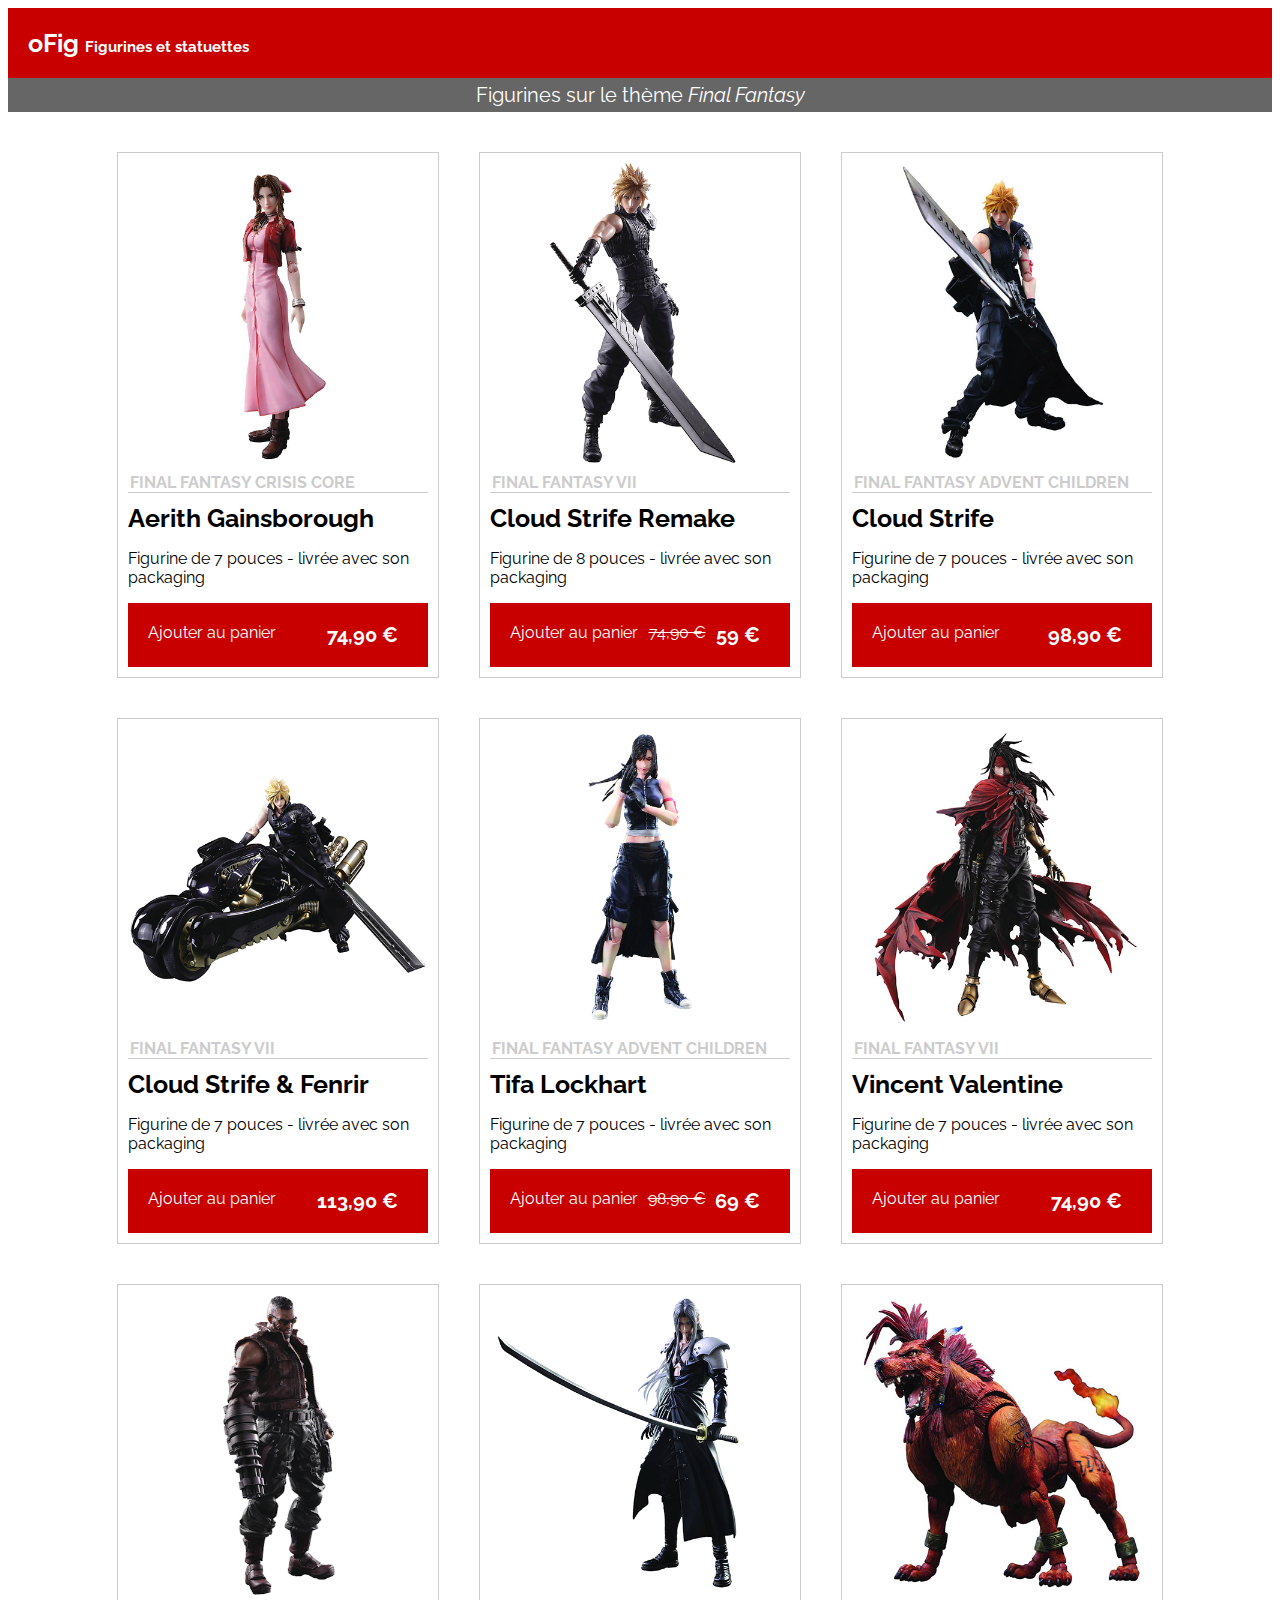
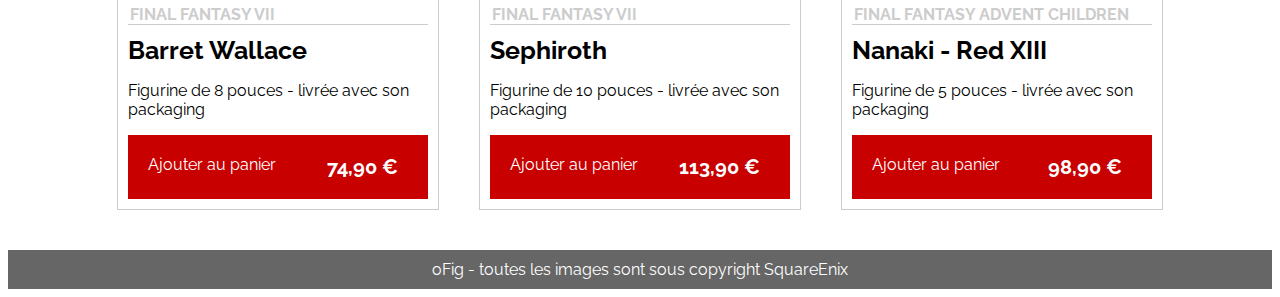
<file: index.html>
<!DOCTYPE html>
<html lang="fr">
<head>
    <meta charset="UTF-8">
    <meta name="viewport" content="width=device-width, initial-scale=1.0">
    <title>oFig</title>
    <link href="styles.css" rel="stylesheet">
    <link rel="preconnect" href="https://fonts.gstatic.com">
    <link href="https://fonts.googleapis.com/css2?family=Raleway:wght@400;700&display=swap" rel="stylesheet">
</head>
<body>
    <header>
        <h1>
            oFig <em>Figurines et statuettes</em>
        </h1>
    
    <h2>
        Figurines sur le thème <strong>Final Fantasy</strong>
    </h2>
    </header>

<main>
    <article class="product">
        <img class="presentation-picture" src="images/aerith.png" alt="aerith">
        <aside>
            Final Fantasy Crisis Core
        </aside>
        <h3>
            Aerith Gainsborough
        </h3>
        <p>
            Figurine de 7 pouces - livrée avec son packaging
        </p>
        <div class="add-to-cart">
            <div class="cart">
                Ajouter au panier
            </div>
            <div class="actual-price">
                74,90 €
            </div>
        </div>
    </article>

    <article class="product">
        <img class="presentation-picture" src="images/cloud.png" alt="cloud">
        <aside>
            Final Fantasy VII
        </aside>
        <h3>
            Cloud Strife Remake
        </h3>
        <p>
            Figurine de 8 pouces - livrée avec son packaging
        </p>
        <div class="add-to-cart">
            <div class="cart">
                Ajouter au panier
            </div>
            <div class="price-before">
                74,90 €
            </div>
            <div class="actual-price">
                59 €
            </div>
        </div>
    </article>

    <article class="product">
        <img class="presentation-picture" src="images/cloud-ac.png" alt="cloud-ac">
        <aside>
            Final Fantasy Advent Children
        </aside>
        <h3>
            Cloud Strife
        </h3>
        <p>
            Figurine de 7 pouces - livrée avec son packaging
        </p>
        <div class="add-to-cart">
            <div class="cart">
                Ajouter au panier
            </div>
            <div class="actual-price">
                98,90 €
            </div>
        </div>
    </article>

    <article class="product">
        <img class="presentation-picture" src="images/cloud-bike.png" alt="cloud-bike">
        <aside>
            Final Fantasy VII
        </aside>
        <h3>
            Cloud Strife & Fenrir
        </h3>
        <p>
            Figurine de 7 pouces - livrée avec son packaging
        </p>
        <div class="add-to-cart">
            <div class="cart">
                Ajouter au panier
            </div>
            <div class="actual-price">
                113,90 €
            </div>
        </div>
    </article>

    <article class="product">
        <img class="presentation-picture" src="images/tifa.png" alt="tifa">
        <aside>
            Final Fantasy Advent Children
        </aside>
        <h3>
            Tifa Lockhart
        </h3>
        <p>
            Figurine de 7 pouces - livrée avec son packaging
        </p>
        <div class="add-to-cart">
            <div class="cart">
                Ajouter au panier
            </div>
            <div class="price-before">
                98,90 €
            </div>
            <div class="actual-price">
                69 €
            </div>
        </div>
    </article>

    <article class="product">
        <img class="presentation-picture" src="images/vincent.png" alt="vincent">
        <aside>
            Final Fantasy VII
        </aside>
        <h3>
            Vincent Valentine
        </h3>
        <p>
            Figurine de 7 pouces - livrée avec son packaging
        </p>
        <div class="add-to-cart">
            <div class="cart">
                Ajouter au panier
            </div>
            <div class="actual-price">
                74,90 €
            </div>
        </div>
    </article>

    <article class="product">
        <img class="presentation-picture" src="images/barret.png" alt="barret">
        <aside>
            Final Fantasy VII
        </aside>
        <h3>
            Barret Wallace
        </h3>
        <p>
            Figurine de 8 pouces - livrée avec son packaging
        </p>
        <div class="add-to-cart">
            <div class="cart">
                Ajouter au panier
            </div>
            <div class="actual-price">
                74,90 €
            </div>
        </div>
    </article>

    <article class="product">
        <img class="presentation-picture" src="images/sephiroth.png" alt="sephiroth">
        <aside>
            Final Fantasy VII
        </aside>
        <h3>
            Sephiroth
        </h3>
        <p>
            Figurine de 10 pouces - livrée avec son packaging
        </p>
        <div class="add-to-cart">
            <div class="cart">
                Ajouter au panier
            </div>
            <div class="actual-price">
                113,90 €
            </div>
        </div>
    </article>

    <article class="product">
        <img class="presentation-picture" src="images/nanaki.png" alt="nanaki">
        <aside>
            Final Fantasy Advent Children
        </aside>
        <h3>
            Nanaki - Red XIII
        </h3>
        <p>
            Figurine de 5 pouces - livrée avec son packaging
        </p>
        <div class="add-to-cart">
            <div class="cart">
                Ajouter au panier
            </div>
            <div class="actual-price">
                98,90 €
            </div>
        </div>
    </article>

</main>

<footer>
    oFig - toutes les images sont sous copyright SquareEnix
</footer>
</body>
</html>
</file>
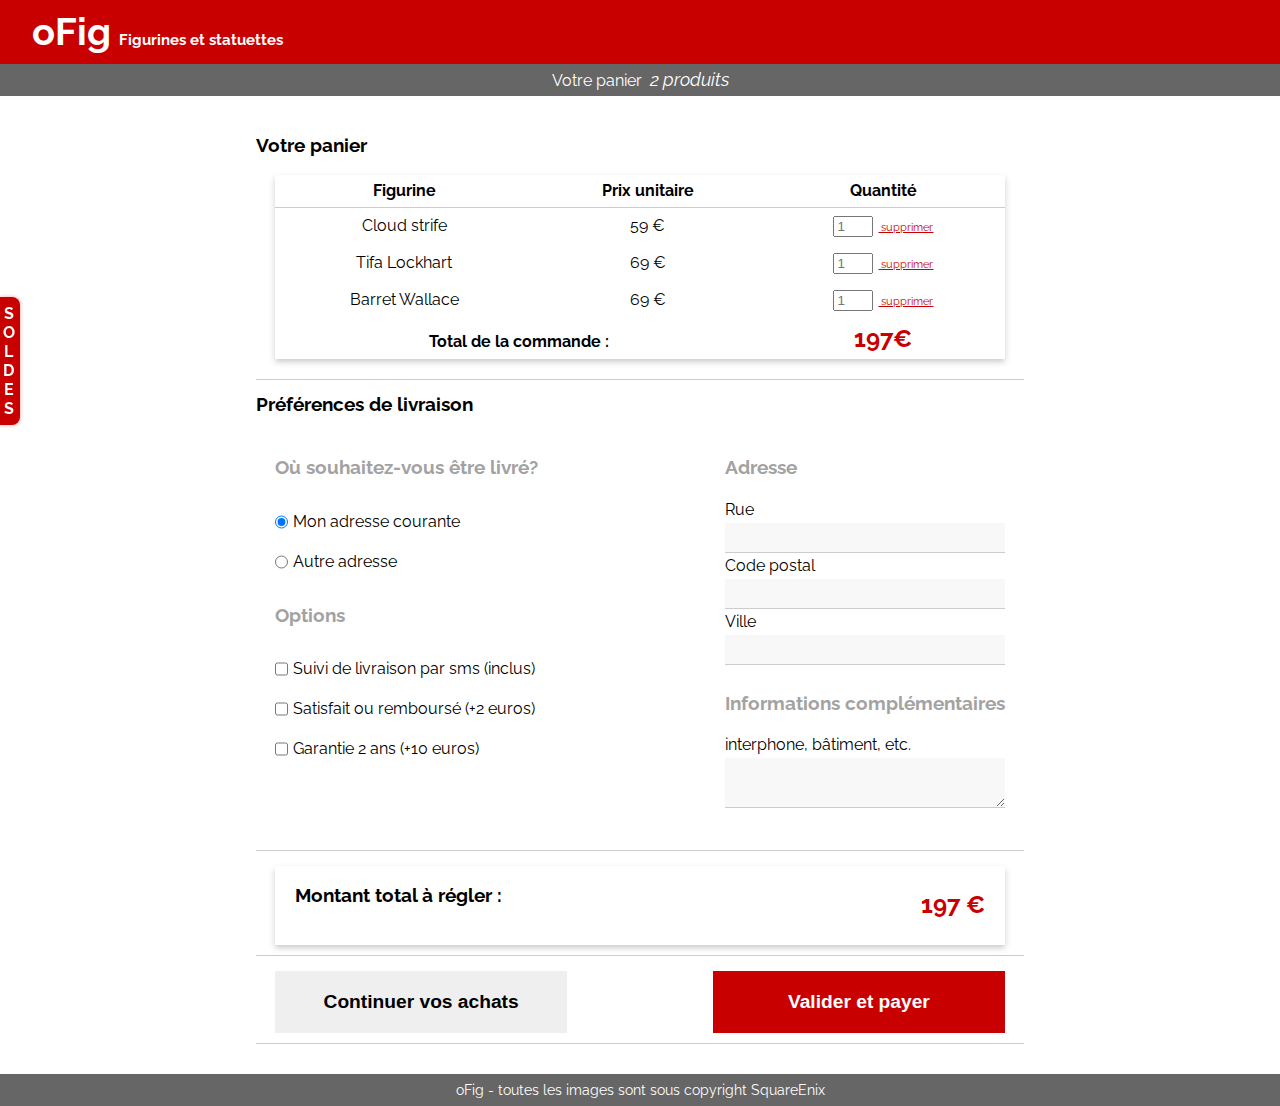
<file: cart.html>
<!DOCTYPE html>
<html lang="fr">
<head>
    <meta charset="UTF-8">
    <meta name="viewport" content="width=device-width, initial-scale=1.0">
    <title>oFig panier</title>
    <link rel="stylesheet" href="css/reset.css">
    <link rel="preconnect" href="https://fonts.gstatic.com">
    <link href="https://fonts.googleapis.com/css2?family=Raleway:ital,wght@0,400;0,700;1,400&display=swap" rel="stylesheet">
    <link rel="stylesheet" href="css/cart.css">
</head>
<body>
    <header>
        <h2>
            oFig
            <em>
                Figurines et statuettes
            </em>
        </h2>
        <h1>
            Votre panier
            <em>
                2 produits
            </em>
        </h1>
    </header>

    <main>
            <div class="cart-section">
                <h3>
                    Votre panier
                </h3>
        
                <table class="cart">
                    <thead>
                        <tr>
                            <th>Figurine</th>
                            <th>Prix unitaire</th>
                            <th>Quantité</th>
                        </tr>
                    </thead>
                    <tbody>
                        <tr>
                            <td>Cloud strife</td>
                            <td>59 €</td>
                            <td class="cart__quantity">
                                <input type="number" min="1" name="quantity-1" id="quantity-1" class="quantity" placeholder="1">
                                    supprimer
                            </td>
                        </tr>
                        <tr>
                            <td>Tifa Lockhart</td>
                            <td>69 €</td>
                            <td class="cart__quantity">
                                <input type="number" min="1" name="quantity-2" id="quantity-2" class="quantity" placeholder="1">
                                    supprimer
                            </td>
                        </tr>
                        <tr>
                            <td>Barret Wallace</td>
                            <td>69 €</td>
                            <td class="cart__quantity">
                                <input type="number" min="1" name="quantity-3" id="quantity-3" class="quantity" placeholder="1">
                                    supprimer
                            </td>
                        </tr>
                    </tbody>
                    <tfoot>
                        <tr>
                            <td colspan="2" id="cart__total">Total de la commande :</td>
                            <td id="cart__total-price">
                                197€
                            </td>
                        </tr>
                    </tfoot>
                </table>
            </div>

        <div class="delivery-section">
            <h3>
                Préférences de livraison
            </h3>
            <div class="delivery-preferences">
                <div class="delivery-preferences__column">
                    <fieldset>
                        <h4>
                            Où souhaitez-vous être livré?
                        </h4>
                        
                        <label>
                            <input type="radio" name="address-choice" checked>Mon adresse courante
                        </label>
                        <label>
                            <input type="radio" name="address-choice">Autre adresse
                        </label>
                    </fieldset>
    
                    <fieldset>
                        <h4>
                            Options
                        </h4>
                        <label>
                            <input type="checkbox">Suivi de livraison par sms (inclus)
                        </label>
                        <label>
                            <input type="checkbox">Satisfait ou remboursé (+2 euros)
                        </label>
                        <label>
                            <input type="checkbox">Garantie 2 ans (+10 euros)
                        </label>
                    </fieldset>
                </div>
                <div class="delivery-preferences__column">
                    <fieldset id="adress">
                        <h4>
                            Adresse
                        </h4>
                        <label>Rue</label>
                        <input type="text" name="street">
                        <label >Code postal</label>
                        <input type="number" name="zip-code">
                        <label >Ville</label>
                        <input type="text" name="city">
                    </fieldset>

                    <fieldset>
                        <h4>
                            Informations complémentaires
                        </h4>
                        <label>interphone, bâtiment, etc.</label>
                        <textarea name="infos" id="" cols="30" rows="3"></textarea>
                    </fieldset>
                </div>
            </div>
        </div>

        <div class="total-section">
                <div class="total-payment">
                    <h3>
                        Montant total à régler :
                    </h3>
                    <p>
                        197 €
                    </p>
                </div>
        </div>

        <div class="confirm-section">
            <div class="buttons">
                <button class="button button--continue">
                    Continuer vos achats
                </button>
                <button class="button button--pay">
                    Valider et payer
                </button>
            </div>
        </div>

    </main>

    <div class="solde-banner">
        SOLDES
    </div>

    <footer>
        oFig - toutes les images sont sous copyright SquareEnix
    </footer>
</body>
</html>
</file>
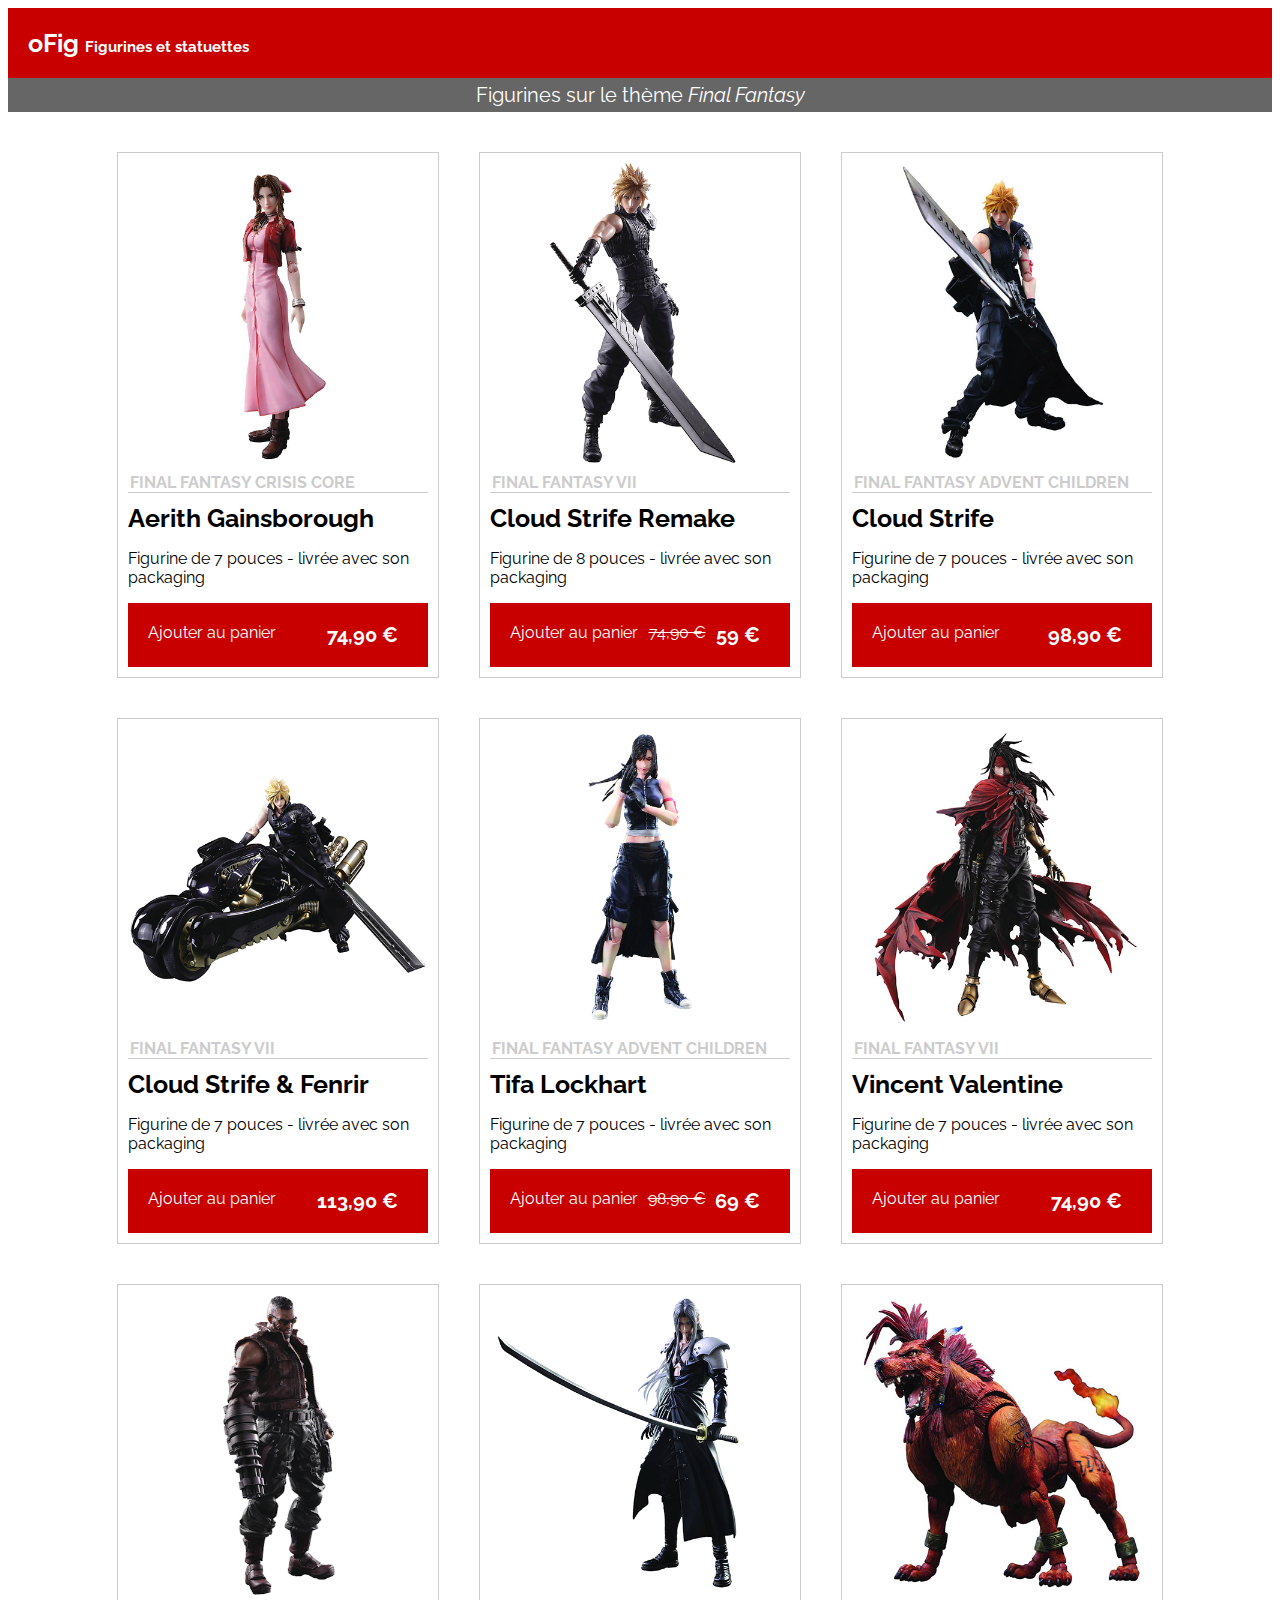
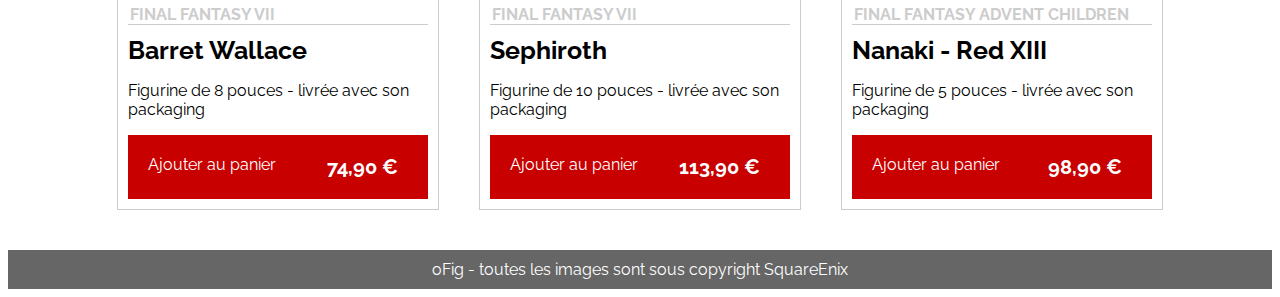
<file: home.html>
<!DOCTYPE html>
<html lang="fr">
<head>
    <meta charset="UTF-8">
    <meta name="viewport" content="width=device-width, initial-scale=1.0">
    <title>oFig</title>
    <link href="css/home.css" rel="stylesheet">
    <link rel="preconnect" href="https://fonts.gstatic.com">
    <link href="https://fonts.googleapis.com/css2?family=Raleway:wght@400;700&display=swap" rel="stylesheet">
</head>
<body>
    <header>
        <h1>
            oFig <em>Figurines et statuettes</em>
        </h1>
    
    <h2>
        Figurines sur le thème <strong>Final Fantasy</strong>
    </h2>
    </header>

<main>
    <article class="product">
        <img class="presentation-picture" src="images/aerith.png" alt="aerith">
        <aside>
            Final Fantasy Crisis Core
        </aside>
        <h3>
            Aerith Gainsborough
        </h3>
        <p>
            Figurine de 7 pouces - livrée avec son packaging
        </p>
        <div class="add-to-cart">
            <div class="cart">
                Ajouter au panier
            </div>
            <div class="actual-price">
                74,90 €
            </div>
        </div>
    </article>

    <article class="product">
        <img class="presentation-picture" src="images/cloud.png" alt="cloud">
        <aside>
            Final Fantasy VII
        </aside>
        <h3>
            Cloud Strife Remake
        </h3>
        <p>
            Figurine de 8 pouces - livrée avec son packaging
        </p>
        <div class="add-to-cart">
            <div class="cart">
                Ajouter au panier
            </div>
            <div class="price-before">
                74,90 €
            </div>
            <div class="actual-price">
                59 €
            </div>
        </div>
    </article>

    <article class="product">
        <img class="presentation-picture" src="images/cloud-ac.png" alt="cloud-ac">
        <aside>
            Final Fantasy Advent Children
        </aside>
        <h3>
            Cloud Strife
        </h3>
        <p>
            Figurine de 7 pouces - livrée avec son packaging
        </p>
        <div class="add-to-cart">
            <div class="cart">
                Ajouter au panier
            </div>
            <div class="actual-price">
                98,90 €
            </div>
        </div>
    </article>

    <article class="product">
        <img class="presentation-picture" src="images/cloud-bike.png" alt="cloud-bike">
        <aside>
            Final Fantasy VII
        </aside>
        <h3>
            Cloud Strife & Fenrir
        </h3>
        <p>
            Figurine de 7 pouces - livrée avec son packaging
        </p>
        <div class="add-to-cart">
            <div class="cart">
                Ajouter au panier
            </div>
            <div class="actual-price">
                113,90 €
            </div>
        </div>
    </article>

    <article class="product">
        <img class="presentation-picture" src="images/tifa.png" alt="tifa">
        <aside>
            Final Fantasy Advent Children
        </aside>
        <h3>
            Tifa Lockhart
        </h3>
        <p>
            Figurine de 7 pouces - livrée avec son packaging
        </p>
        <div class="add-to-cart">
            <div class="cart">
                Ajouter au panier
            </div>
            <div class="price-before">
                98,90 €
            </div>
            <div class="actual-price">
                69 €
            </div>
        </div>
    </article>

    <article class="product">
        <img class="presentation-picture" src="images/vincent.png" alt="vincent">
        <aside>
            Final Fantasy VII
        </aside>
        <h3>
            Vincent Valentine
        </h3>
        <p>
            Figurine de 7 pouces - livrée avec son packaging
        </p>
        <div class="add-to-cart">
            <div class="cart">
                Ajouter au panier
            </div>
            <div class="actual-price">
                74,90 €
            </div>
        </div>
    </article>

    <article class="product">
        <img class="presentation-picture" src="images/barret.png" alt="barret">
        <aside>
            Final Fantasy VII
        </aside>
        <h3>
            Barret Wallace
        </h3>
        <p>
            Figurine de 8 pouces - livrée avec son packaging
        </p>
        <div class="add-to-cart">
            <div class="cart">
                Ajouter au panier
            </div>
            <div class="actual-price">
                74,90 €
            </div>
        </div>
    </article>

    <article class="product">
        <img class="presentation-picture" src="images/sephiroth.png" alt="sephiroth">
        <aside>
            Final Fantasy VII
        </aside>
        <h3>
            Sephiroth
        </h3>
        <p>
            Figurine de 10 pouces - livrée avec son packaging
        </p>
        <div class="add-to-cart">
            <div class="cart">
                Ajouter au panier
            </div>
            <div class="actual-price">
                113,90 €
            </div>
        </div>
    </article>

    <article class="product">
        <img class="presentation-picture" src="images/nanaki.png" alt="nanaki">
        <aside>
            Final Fantasy Advent Children
        </aside>
        <h3>
            Nanaki - Red XIII
        </h3>
        <p>
            Figurine de 5 pouces - livrée avec son packaging
        </p>
        <div class="add-to-cart">
            <div class="cart">
                Ajouter au panier
            </div>
            <div class="actual-price">
                98,90 €
            </div>
        </div>
    </article>

</main>

<footer>
    oFig - toutes les images sont sous copyright SquareEnix
</footer>
</body>
</html>
</file>
<file: styles.css>
body {
    font-family: 'Raleway', sans-serif;
}

header {
    display: flex;
    flex-direction: column;
}

main {
    display: flex;
    flex-direction: row;
    justify-content: center;
    flex-wrap: wrap;
}

h1 {
    color: #FFFFFF;
    background-color: #C80000;
    padding: 20px;
    font-size: 25px;
    margin: 0;
}

h1 em {
    font-style: normal;
    font-size: 15px;
}

h2 {
    color: #FFFFFF;
    background-color: #666;
    text-align: center;
    font-weight: normal;
    margin: 0 0 20px 0;
    padding: 5px;
    font-size: 20px;
}

h2 strong {
    font-style: italic;
    font-weight: normal;
}

.product {
    display: flex;
    flex-direction: column;
    border: 0.5px solid #ccc;
    width: 400px;
    padding: 10px;
    justify-content: space-around;
    margin: 20px;
}

aside {
    text-transform: uppercase;
    color: #ccc;
    font-weight: bold;
    border-bottom: 1px solid #ccc;
    margin: 10px 0;
    padding-left: 2px;
}

.presentation-picture {
    width: 100%;
}

h3 {
    font-weight: bold;
    font-size: 25px;
    margin: 0px;
}

.add-to-cart {
    display: flex;
    justify-content: space-between;
    color: #FFFFFF;
    background-color: #C80000;
    padding: 20px;
}

.price-before {
    text-decoration: line-through;
}

.actual-price {
    font-weight: bold;
    font-size: 20px;
    margin-right: 10px;
}

footer {
    color: #FFFFFF;
    background-color: #666;
    text-align: center;
    margin: 20px 0 0 0;
    padding: 10px;
}

@media screen and (max-width: 1400px) {
    .product {
        width: 300px;
    }
}

@media screen and (max-width: 750px) {
    .product {
        width: 200px;
    }

    h3 {
        font-size: 15px;
    }

    p {
        font-size: .8em;
    }

    .add-to-cart {
        padding: 10px;
        font-size: .8em;
    }

    .actual-price {
        font-weight: bold;
        font-size: 15px;
    }

    .cart {
        margin-right: 2px;
    }

}
</file>
<file: css/cart.css>
body {
    font-family: 'Raleway', sans-serif;
}

h2 {
    background-color: #C80000;
    color: #FFF;
    font-size: 38px;

    height: 64px;
    padding-left: 32px;

    font-weight: bold;

    display: flex;
    flex-direction: row;
    flex-wrap: wrap;
    justify-content: flex-start;
    align-items: baseline;
    align-content: center;
}

h2 em {
    font-size: 0.4em;
    margin-left: 8px;
}

h1 {
    background-color: #666;
    color: #FFF;
    height: 32px;

    display: flex;
    flex-direction: row;
    flex-wrap: wrap;
    justify-content: center;
    align-items: baseline;
    align-content: center;
}

h1 em {
    font-style: italic;
    margin-left: 8px;
    font-size: 1.1em;
}

main {
    flex-grow: 1;
    margin: 25px 20% 10px 20%;

    display: flex;
    flex-direction: column;
    flex-wrap: nowrap;
    justify-content: center;
    align-items: center;
    align-content: center;
}

.cart-section, .delivery-section, .total-section, .confirm-section {
    width: 100%;
    border-bottom: 1px solid #ccc;
    display: flex;
    flex-direction: column;
    padding: 15px 0 10px 0;
}

.cart {
    align-self: center;
    width: 95%;
    box-shadow: 0px 3px 6px 0px #CCCCCC;
    margin-bottom: 10px;
}

.cart thead {
    border-bottom: 1px solid #ccc;
}

.cart td, .cart th {
    text-align: center;
    padding: 8px 20px;
}

.cart th {
    font-weight: bold;
}

.cart__quantity {
    color: #C80000;
    text-decoration: underline;
    font-size: .7em;
}

.quantity {
    width: 40px;
}

#cart__total, .total-section h3 {
    font-weight: bold;
}

#cart__total-price, .total-section p {
    color: #C80000;
    font-weight: bold;
    font-size: 1.5em;
}

h3 {
    font-weight: bold;
    font-size: 1.2em;
    align-self: flex-start;
    margin-bottom: 20px;
}

.delivery-preferences {
    align-self: center;
    display: flex;
    flex-direction: row;
    flex-wrap: nowrap;
    justify-content: space-between;
    align-items: flex-start;
    align-content: flex-start;
    width: 95%;
    padding-bottom: 24px;
}

.delivery-preferences__column {
    display: flex;
    flex-direction: column;
}

h4 {
    font-size: 1.2em;
    font-weight: bold;
    color: rgb(163, 162, 162);
    margin: 24px 0 24px 0;
}

.delivery-preferences input {
    height: 30px;
}
.cart input {
    margin-right: 5px;
}

.delivery-preferences input, textarea {
    background-color: #f8F8F8;
    border: none;
    border-bottom: 1px solid #ccc;
    margin: 5px 5px 5px 0;
}

.total-section, .confirm-section {
    display: flex;
    flex-direction: row;
    justify-content: center;
}

#adress input, textarea {
    width: 100%;
}


.total-payment {
    width: 95%;
    box-shadow: 0px 3px 6px 0px #CCCCCC;
    padding: 20px;

    display: flex;
    flex-direction: row;
    flex-wrap: nowrap;
    justify-content: space-between;
    align-items: center;
}

.buttons {
    width: 95%;
    display: flex;
    flex-direction: row;
    justify-content: space-between;
}

.button {
    font-size: 1.2em;
    width: 40%;
    font-weight: bold;
    border: none;
    padding: 20px;
}

.button--pay {
    background-color: #c80000;
    color: #fff;
}

label {
    display:flex;
    flex-direction: row;
    align-items: center;
}

footer {
    background-color: #666;
    color: #FFF;
    height: 32px;
    margin-top: 30px;

    display: flex;
    flex-direction: row;
    flex-wrap: wrap;
    justify-content: center;
    align-items: baseline;
    align-content: center;

    font-size: 0.9em;
}

.solde-banner {
    background-color: #C80000;
    color: #FFF;

    position: fixed;

    left: 0;
    top: 33%;

    font-weight: bold;
    width: 20px;
    height: 128px;
    text-align: center;

    text-orientation: upright;
    writing-mode: vertical-lr;

    border-bottom-right-radius: 8px;
    border-top-right-radius: 8px;

    animation: 4s ease-in-out 0s infinite alternate anim_banner;

    box-shadow: 0 0 4px 0 rgb(255, 166, 166);
}
</file>
<file: css/home.css>
body {
    font-family: 'Raleway', sans-serif;
}

header {
    display: flex;
    flex-direction: column;
}

main {
    display: flex;
    flex-direction: row;
    justify-content: center;
    flex-wrap: wrap;
}

h1 {
    color: #FFFFFF;
    background-color: #C80000;
    padding: 20px;
    font-size: 25px;
    margin: 0;
}

h1 em {
    font-style: normal;
    font-size: 15px;
}

h2 {
    color: #FFFFFF;
    background-color: #666;
    text-align: center;
    font-weight: normal;
    margin: 0 0 20px 0;
    padding: 5px;
    font-size: 20px;
}

h2 strong {
    font-style: italic;
    font-weight: normal;
}

.product {
    display: flex;
    flex-direction: column;
    border: 0.5px solid #ccc;
    width: 400px;
    padding: 10px;
    justify-content: space-around;
    margin: 20px;
}

aside {
    text-transform: uppercase;
    color: #ccc;
    font-weight: bold;
    border-bottom: 1px solid #ccc;
    margin: 10px 0;
    padding-left: 2px;
}

.presentation-picture {
    width: 100%;
}

h3 {
    font-weight: bold;
    font-size: 25px;
    margin: 0px;
}

.add-to-cart {
    display: flex;
    justify-content: space-between;
    color: #FFFFFF;
    background-color: #C80000;
    padding: 20px;
}

.price-before {
    text-decoration: line-through;
}

.actual-price {
    font-weight: bold;
    font-size: 20px;
    margin-right: 10px;
}

footer {
    color: #FFFFFF;
    background-color: #666;
    text-align: center;
    margin: 20px 0 0 0;
    padding: 10px;
}

@media screen and (max-width: 1400px) {
    .product {
        width: 300px;
    }
}

@media screen and (max-width: 750px) {
    .product {
        width: 200px;
    }

    h3 {
        font-size: 15px;
    }

    p {
        font-size: .8em;
    }

    .add-to-cart {
        padding: 10px;
        font-size: .8em;
    }

    .actual-price {
        font-weight: bold;
        font-size: 15px;
    }

    .cart {
        margin-right: 2px;
    }

}
</file>
